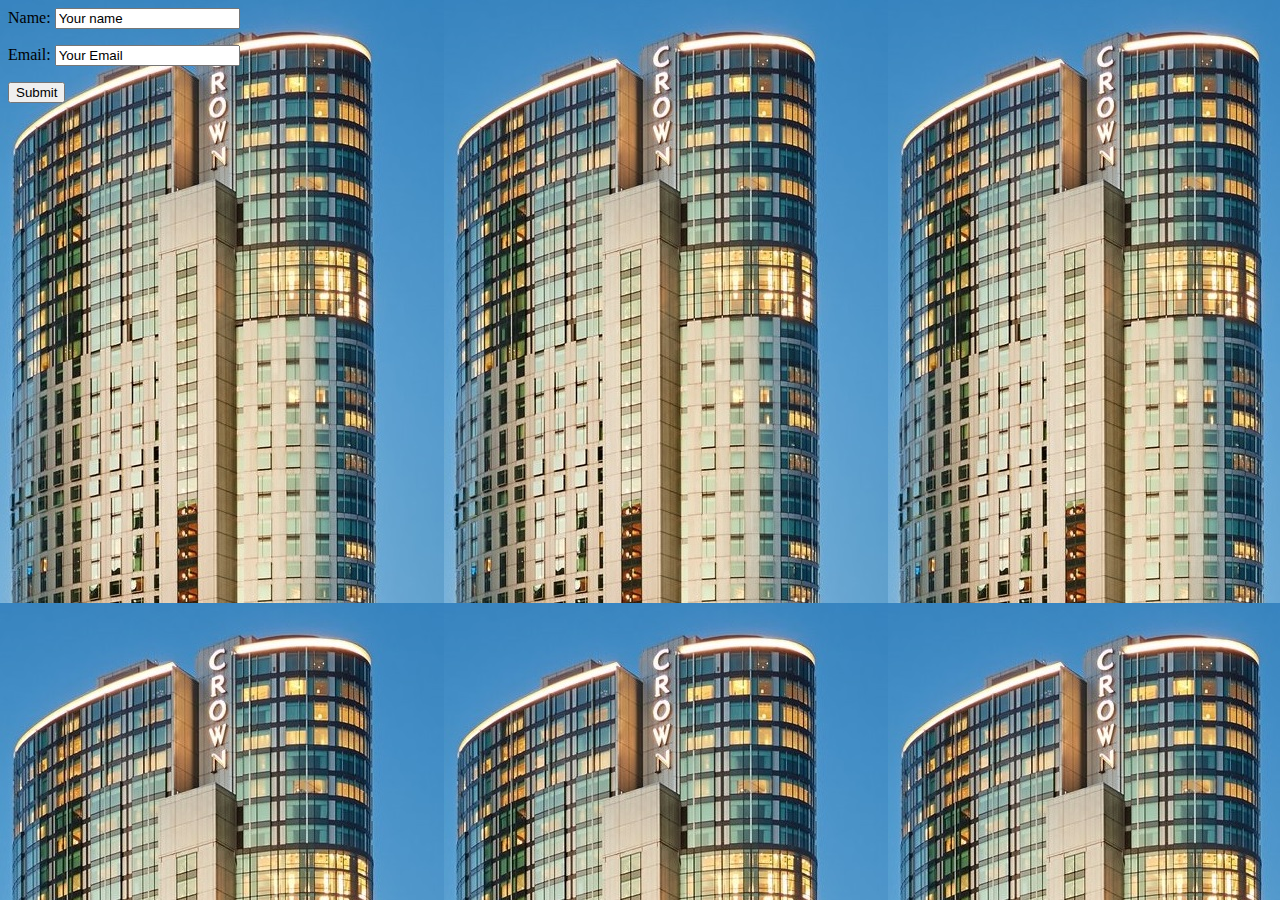
<file: index.html>
<!DOCTYPE html>
<html lang="en">
    <head>

    Name: 
    <input type="text" id="myName" value="Your name"> 
    <p>
    Email:
    <input type="text" id="myEmail" value="Your Email">  
    <p>
    <button type="button" onclick="myfunction()"> Submit </button> 
  
    <p id="demo"></p> 
  


        <script type="text/javascript">
            //var uName = "Alan";
	    //var uEmail = "alan@alantest.com";

            function myfunction() {
		//document.write(uName);
		//document.write(uEmail);

            	var uName =  document.getElementById("myName").value; 
       		var uEmail =  document.getElementById("myEmail").value; 
	        send_statement("checked in", "http://activitystrea.ms/schema/1.0/complete", "xAPI","http://intranet.crown.archived/Dec2019", uName, uEmail);
             
            }



        </script>

	<script type="text/javascript" src="xapiwrapper.min.js"> </script>
	<script type="text/javascript" src="xapi-statement.js"> </script>

    </head>
    <body background="crown.jpeg">
	<p><p><p><p>
        <script type="text/javascript">
           // myfunction();
        </script>
    </body>
</html>
</file>
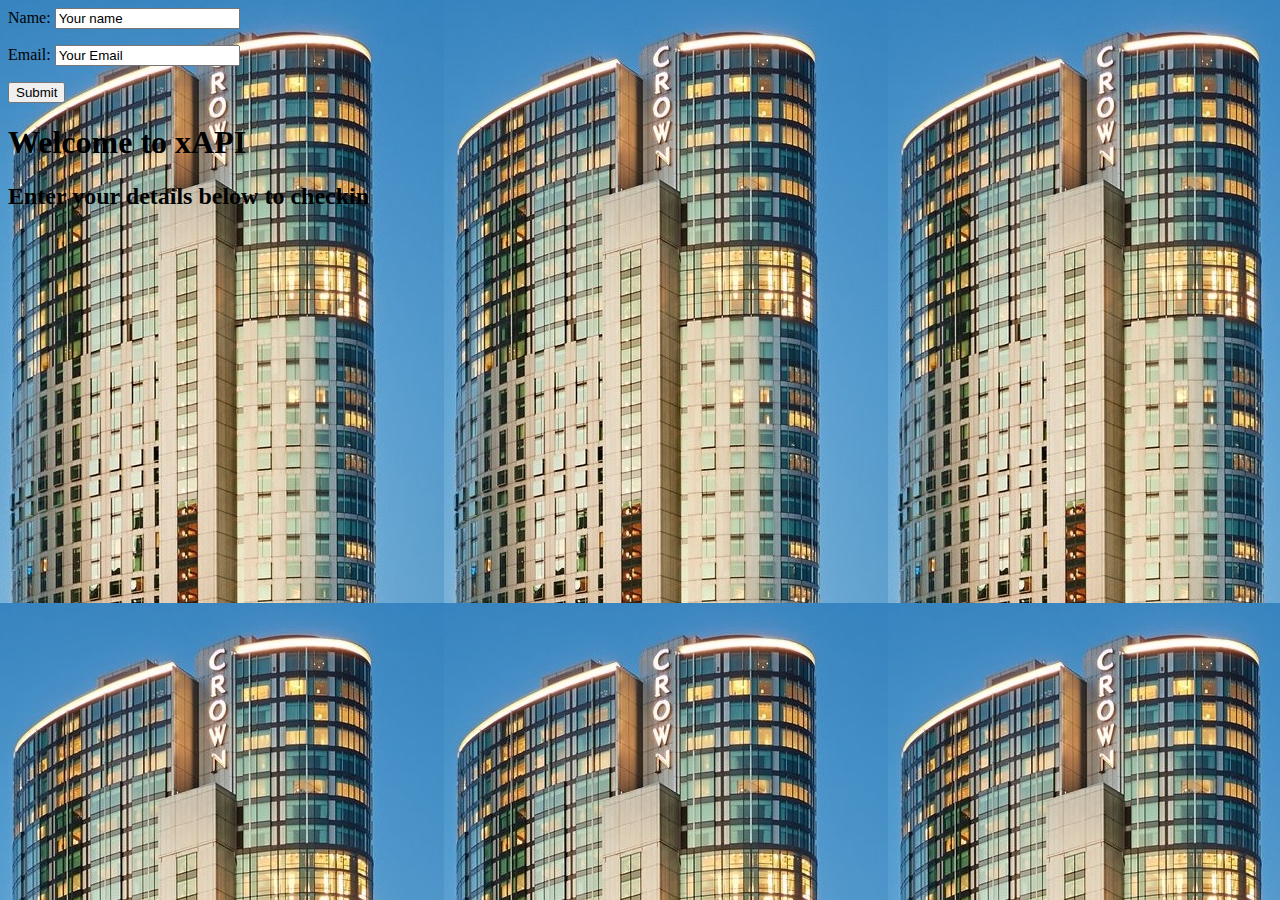
<file: checkin.html>
<!DOCTYPE html>
<html lang="en">
    <head>
	
    Name: 
    <input type="text" id="myName" value="Your name"> 
    <p>
    Email:
    <input type="text" id="myEmail" value="Your Email">  
    <p>
    <button type="button" onclick="myfunction()"> Submit </button> 
  
    <p id="demo"></p> 
  


        <script type="text/javascript">
            //var uName = "Alan";
	    //var uEmail = "alan@alantest.com";

            function myfunction() {
		//document.write(uName);
		//document.write(uEmail);

            	var uName =  document.getElementById("myName").value; 
       		var uEmail =  document.getElementById("myEmail").value; 
	        send_statement("checked in", "http://activitystrea.ms/schema/1.0/complete", "xAPI","http://intranet.crown.archived/Dec2019", uName, uEmail);
             
            }



        </script>

	<script type="text/javascript" src="xapiwrapper.min.js"> </script>
	<script type="text/javascript" src="xapi-statement.js"> </script>

    </head>
    <body background="crown.jpeg">
  	<h1>Welcome to xAPI</h1>
	<h2>Enter your details below to checkin</h2>  
        <script type="text/javascript">
           // myfunction();
        </script>
    </body>
</html>
</file>
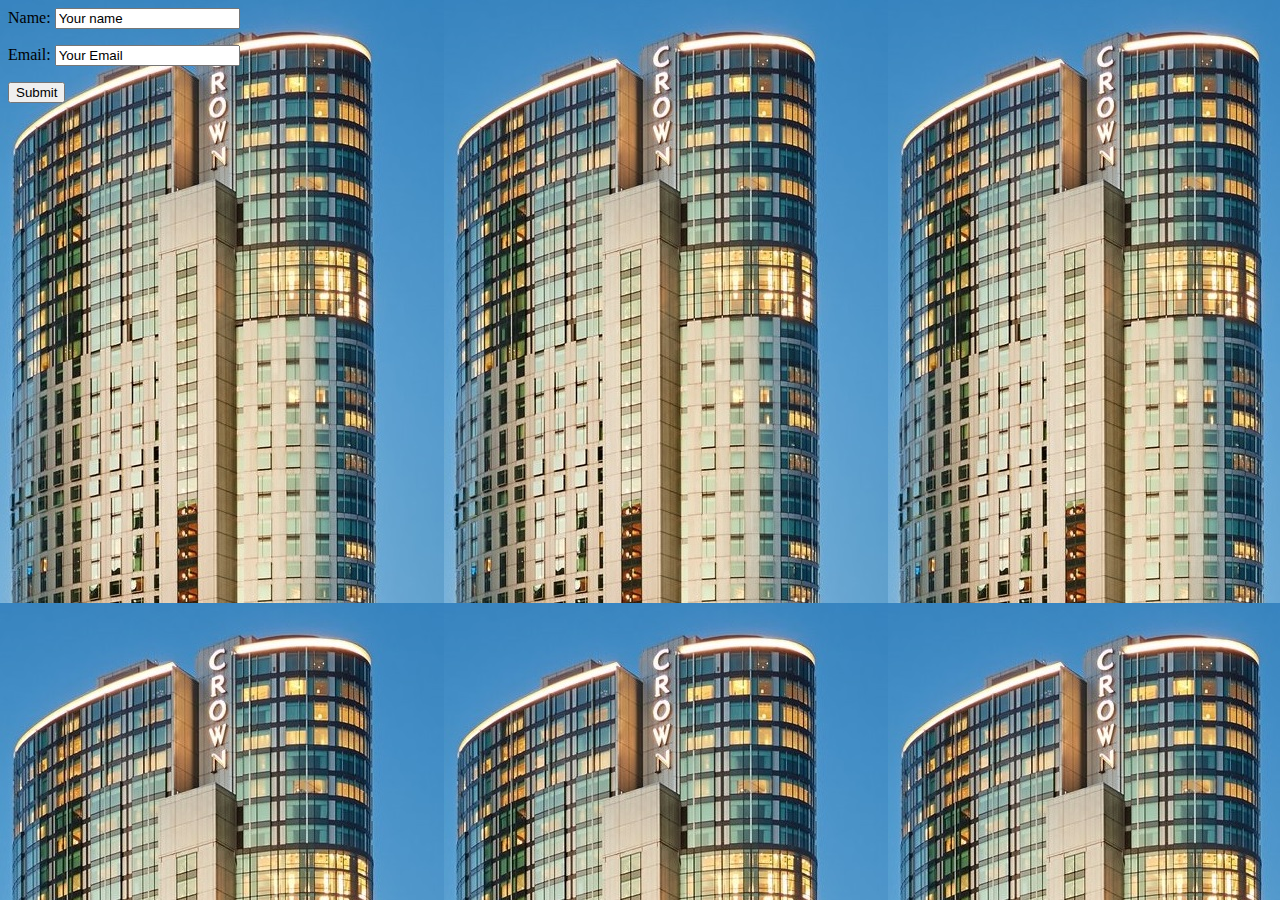
<file: POC_Crown_Works.html>
<!DOCTYPE html>
<html lang="en">
    <head>

    Name: 
    <input type="text" id="myName" value="Your name"> 
    <p>
    Email:
    <input type="text" id="myEmail" value="Your Email">  
    <p>
    <button type="button" onclick="myfunction()"> Submit </button> 
  
    <p id="demo"></p> 
  


        <script type="text/javascript">
            //var uName = "Alan";
	    //var uEmail = "alan@alantest.com";

            function myfunction() {
		//document.write(uName);
		//document.write(uEmail);

            	var uName =  document.getElementById("myName").value; 
       		var uEmail =  document.getElementById("myEmail").value; 
	        send_statement("completed", "http://activitystrea.ms/schema/1.0/complete", "Equip Conference","http://intranet.transport.archived/Dec2019", uName, uEmail);
             
            }



        </script>

	<script type="text/javascript" src="xapiwrapper.min.js"> </script>
	<script type="text/javascript" src="xapi-statement.js"> </script>

    </head>
    <body background="crown.jpeg">
	<p><p><p><p>
        <script type="text/javascript">
           // myfunction();
        </script>
    </body>
</html>
</file>
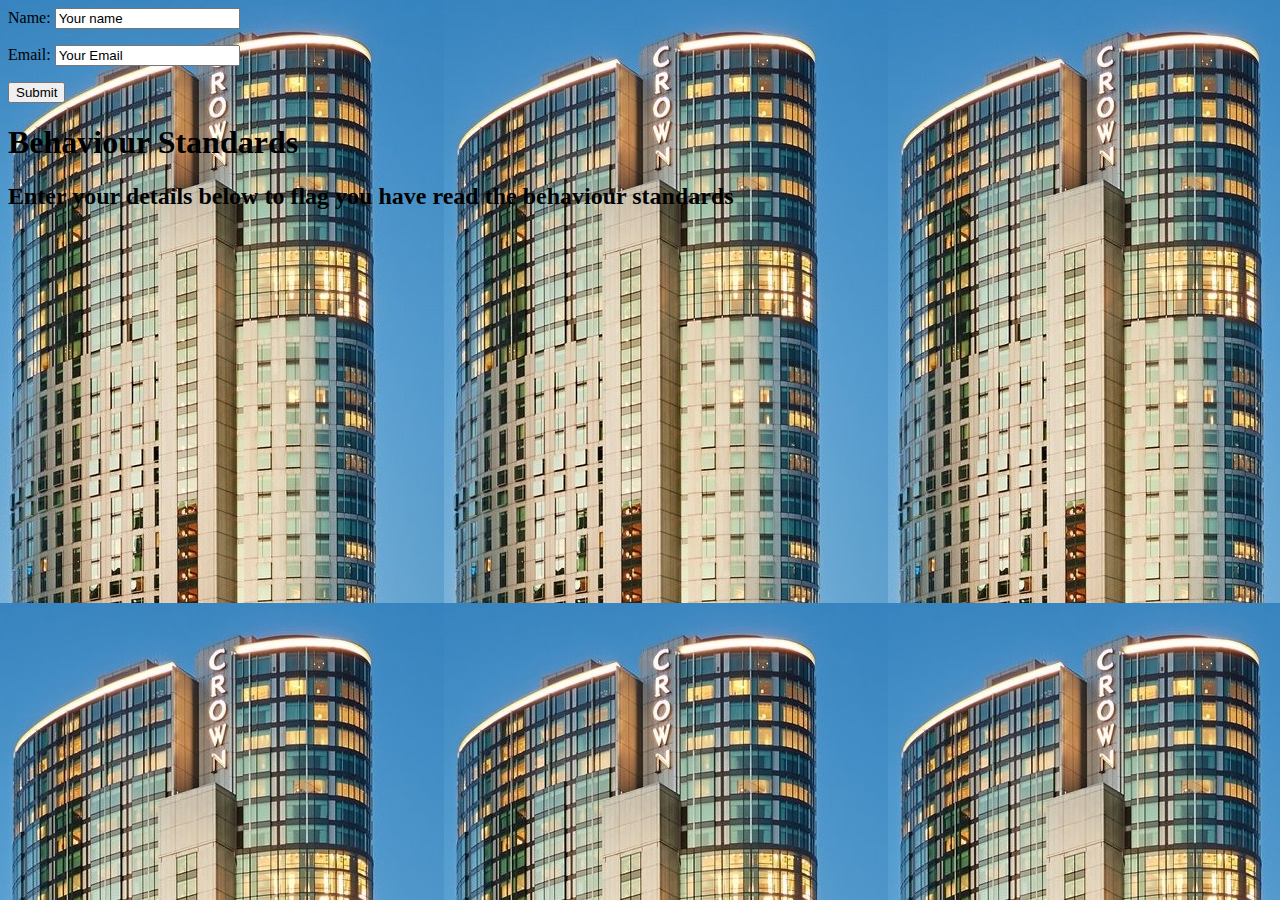
<file: Read.html>
<!DOCTYPE html>
<html lang="en">
    <head>

    Name: 
    <input type="text" id="myName" value="Your name"> 
    <p>
    Email:
    <input type="text" id="myEmail" value="Your Email">  
    <p>
    <button type="button" onclick="myfunction()"> Submit </button> 
  
    <p id="demo"></p> 
  


        <script type="text/javascript">
            //var uName = "Alan";
	    //var uEmail = "alan@alantest.com";

            function myfunction() {
		//document.write(uName);
		//document.write(uEmail);

            	var uName =  document.getElementById("myName").value; 
       		var uEmail =  document.getElementById("myEmail").value; 
	        send_statement("read", "http://activitystrea.ms/schema/1.0/complete", "Standards of behaviour","http://intranet.crown.archived/Dec2019", uName, uEmail);
             
            }



        </script>

	<script type="text/javascript" src="xapiwrapper.min.js"> </script>
	<script type="text/javascript" src="xapi-statement.js"> </script>

    </head>
    <body background="crown.jpeg">
	<h1>Behaviour Standards</h1>
	<h2>Enter your details below to flag you have read the behaviour standards</h2>  
        <script type="text/javascript">
           // myfunction();
        </script>
    </body>
</html>
</file>
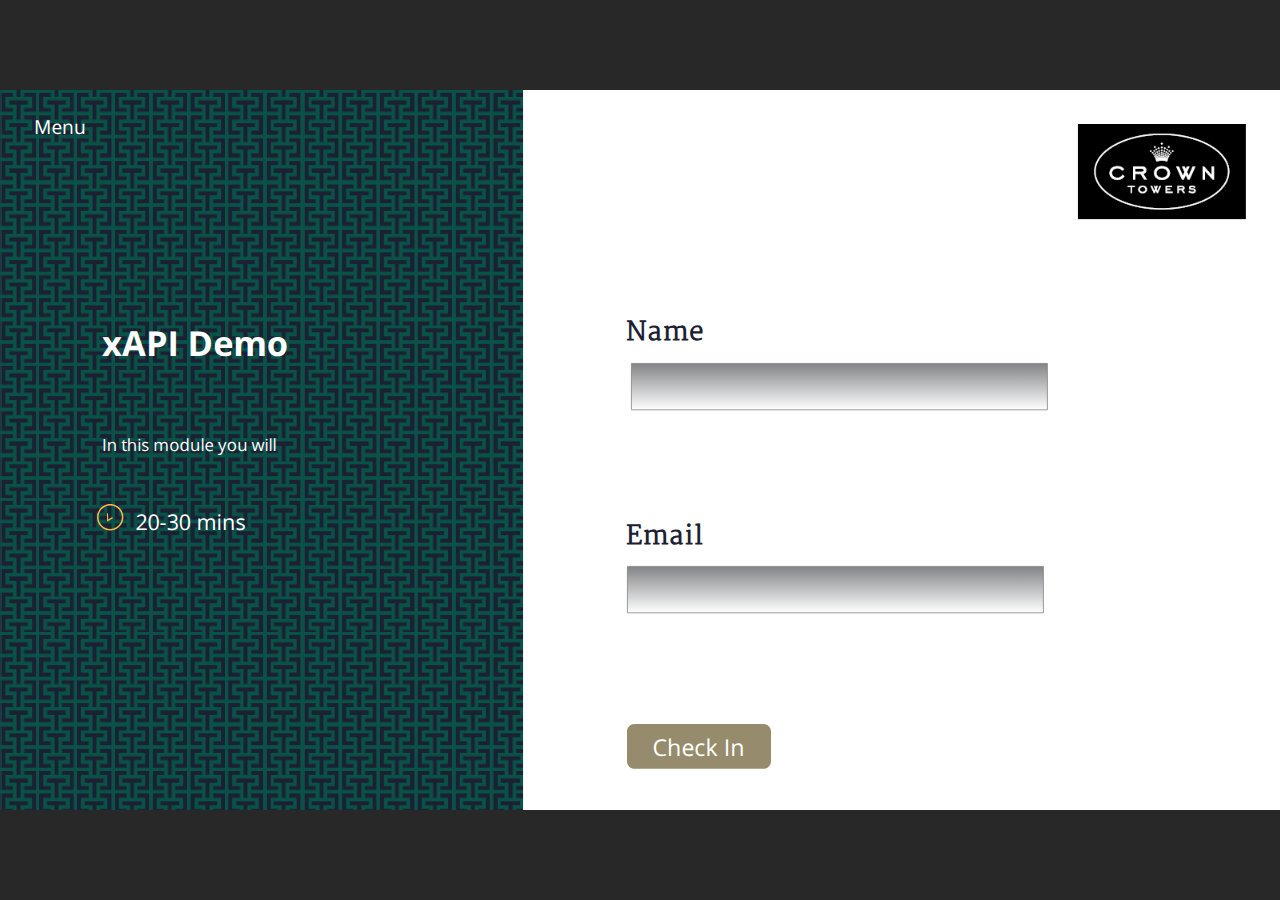
<file: story.html>
﻿<!doctype html>
<html lang="en-US">
<head>
  <meta charset="utf-8">
  <!-- Created using Storyline 360 - http://www.articulate.com  -->
  <!-- version: 3.70.29211.0 -->
  <title>xAPI demo</title>
  <meta http-equiv="x-ua-compatible" content="IE=edge"/>
  <meta name="viewport" content="width=device-width,initial-scale=1,user-scalable=no,shrink-to-fit=no,minimal-ui"/>
  <meta name="apple-mobile-web-app-capable" content="yes"/>
  <style>
    html, body { height: 100%; padding: 0; margin: 0 }
    #app { height: 100%; width: 100%; }
  </style>

  <script>
    window.DS = {};
    window.globals = {
      DATA_PATH_BASE: '',
      HAS_FRAME: true,
      HAS_SLIDE: true,

      lmsPresent: false,
      tinCanPresent: false,
      cmi5Present: false,
      aoSupport: false,
      scale: 'noscale',
      captureRc: false,
      browserSize: 'optimal',
      bgColor: '#282828',
      features: 'AccessibleVideo,ConnectionMessages,FullScreenToggle,InsertSvgPicture,LayerPresentAsDialog,MultipleQuizTracking,UpdatedScrollingPanels,UpdatedThemeEditor',
      themeName: 'unified',
      preloaderColor: '#FFFFFF',
      suppressAnalytics: false,
      productChannel: 'stable',
      publishSource: 'storyline',
      aid: 'aid|35a1cbec-bfe4-4f12-825f-300e777184ec',
      cid: 'e329adf7-fe6c-42df-83f5-8dcabca1506f',
      playerVersion: '3.70.29211.0',
      publishTimestamp: '2023-07-20T23:43:14.6075168Z',
      maxIosVideoElements: 10,
      connectionSettings: { message: 'You%20are%20offline.%20Trying%20to%20reconnect...', useDarkTheme: false },

      
      parseParams: function(qs) {
        if (window.globals.parsedParams != null) {
          return window.globals.parsedParams;
        }
        qs = (qs || window.location.search.substr(1)).split('+').join(' ');
        var params = {},
            tokens,
            re = /[?&]?([^=]+)=([^&]*)/g;

        while (tokens = re.exec(qs)) {
          params[decodeURIComponent(tokens[1]).trim()] =
            decodeURIComponent(tokens[2]).trim();
        }
        window.globals.parsedParams = params;
        return params;
      }

    };
  </script>
  <script>
    var isIe11 = ('ActiveXObject' in window || window.MSBlobBuilder != null)
      && window.msCrypto != null && !window.ActiveXObject;
    if (isIe11) {
      window.globals.unsupportedBrowser = true;
      document.write(atob('[base64]'));
    }
  </script>
  
  <script>window.THREE = { };</script>
  
</head>
<body style="background: #282828" class="cs-HTML theme-unified">
  <!-- 360 -->
  <script>!function(e){var i=/iPhone/i,o=/iPod/i,n=/iPad/i,t=/(?=.*\bAndroid\b)(?=.*\bMobile\b)/i,d=/Android/i,s=/(?=.*\bAndroid\b)(?=.*\bSD4930UR\b)/i,b=/(?=.*\bAndroid\b)(?=.*\b(?:KFOT|KFTT|KFJWI|KFJWA|KFSOWI|KFTHWI|KFTHWA|KFAPWI|KFAPWA|KFARWI|KFASWI|KFSAWI|KFSAWA)\b)/i,r=/IEMobile/i,h=/(?=.*\bWindows\b)(?=.*\bARM\b)/i,a=/BlackBerry/i,l=/BB10/i,p=/Opera Mini/i,f=/(CriOS|Chrome)(?=.*\bMobile\b)/i,u=/(?=.*\bFirefox\b)(?=.*\bMobile\b)/i,c=new RegExp("(?:Nexus 7|BNTV250|Kindle Fire|Silk|GT-P1000)","i"),w=function(e,i){return e.test(i)},A=function(e){var A=e||navigator.userAgent,v=A.split("[FBAN");if(void 0!==v[1]&&(A=v[0]),this.apple={phone:w(i,A),ipod:w(o,A),tablet:!w(i,A)&&w(n,A),device:w(i,A)||w(o,A)||w(n,A)},this.amazon={phone:w(s,A),tablet:!w(s,A)&&w(b,A),device:w(s,A)||w(b,A)},this.android={phone:w(s,A)||w(t,A),tablet:!w(s,A)&&!w(t,A)&&(w(b,A)||w(d,A)),device:w(s,A)||w(b,A)||w(t,A)||w(d,A)},this.windows={phone:w(r,A),tablet:w(h,A),device:w(r,A)||w(h,A)},this.other={blackberry:w(a,A),blackberry10:w(l,A),opera:w(p,A),firefox:w(u,A),chrome:w(f,A),device:w(a,A)||w(l,A)||w(p,A)||w(u,A)||w(f,A)},this.seven_inch=w(c,A),this.any=this.apple.device||this.android.device||this.windows.device||this.other.device||this.seven_inch,this.phone=this.apple.phone||this.android.phone||this.windows.phone,this.tablet=this.apple.tablet||this.android.tablet||this.windows.tablet,"undefined"==typeof window)return this},v=function(){var e=new A;return e.Class=A,e};"undefined"!=typeof module&&module.exports&&"undefined"==typeof window?module.exports=A:"undefined"!=typeof module&&module.exports&&"undefined"!=typeof window?module.exports=v():"function"==typeof define&&define.amd?define("isMobile",[],e.isMobile=v()):e.isMobile=v()}(this);
    window.isMobile.apple.tablet = window.isMobile.apple.tablet ||
      (navigator.platform === 'MacIntel' && navigator.maxTouchPoints > 1);
    window.isMobile.apple.device = window.isMobile.apple.device || window.isMobile.apple.tablet;
    window.isMobile.tablet = window.isMobile.tablet || window.isMobile.apple.tablet;
    window.isMobile.any = window.isMobile.any || window.isMobile.apple.tablet;
  </script>

  <div id="focus-sink" tabindex="-1"></div>

  <div id="preso"></div>
  <script>
    (function() {

      var classTypes = [ 'desktop', 'mobile', 'phone', 'tablet' ];

      var addDeviceClasses = function(prefix, testObj) {
        var curr, i;
        for (i = 0; i < classTypes.length; i++) {
          curr = classTypes[i];
          if (testObj[curr]) {
            document.body.classList.add(prefix + curr);
          }
        }
      };

      var params = window.globals.parseParams(),
          isDevicePreview = params.devicepreview === '1',
          isPhoneOverride = params.deviceType === 'phone' || (isDevicePreview && params.phone == '1'),
          isTabletOverride = (params.deviceType === 'tablet' || isDevicePreview) && !isPhoneOverride,
          isMobileOverride = isPhoneOverride || isTabletOverride;

      var deviceView = {
        desktop: !window.isMobile.any && !isMobileOverride,
        mobile: window.isMobile.any || isMobileOverride,
        phone: isPhoneOverride || (window.isMobile.phone && !isTabletOverride),
        tablet: isTabletOverride || window.isMobile.tablet
      };

      window.globals.deviceView = deviceView;
      window.isMobile.desktop = !window.isMobile.any;
      window.isMobile.mobile = window.isMobile.any;

      addDeviceClasses('view-', deviceView);

    })();
  </script>
  
  <script src='story_content/user.js' type=text/javascript></script>
  <div class="slide-loader"></div>

  <script>
    var doc = document, loader = doc.body.querySelector('.slide-loader'); [ 1, 2, 3 ].forEach(function(n) { var d = doc.createElement('div'); d.style.backgroundColor = window.globals.preloaderColor; d.classList.add('mobile-loader-dot'); d.classList.add('dot' + n); loader.appendChild(d); });
  </script>

  <div class="mobile-load-title-overlay" style="display: none">
    <div class="mobile-load-title">xAPI demo</div>
  </div>

  <div class="mobile-chrome-warning"></div>

  
<style>
  .warn-connection-dialog {
    display: none;
    background: transparent;
    pointer-events: none;
    position: fixed;
    left: 0;
    top: 0;
    width: 100%;
    height: 100%;
    z-index: 999;
  }

  .warn-connection-content {
    border-radius: 4px;
    background: white;
    border: 1px solid #E7E7E7;
    color: #333333;
    box-shadow: 0 2px 4px rgba(0, 0, 0, 0.25);
    transition: all 150ms ease-out;
    position: absolute;
    white-space: nowrap;
  }

  .view-phone.is-landscape .warn-connection-content {
    left: 23px;
    bottom: 23px;
  }

  .view-tablet.is-landscape .warn-connection-content {
    left: 50%;
    top: 20px;
    transform: translateX(-50%);
  }

  .is-portrait .warn-connection-content {
    transform: translate(-50%, calc(-100% - 15px));
  }

  .warn-connection-content p {
    display: inline-block;
    margin: 0 8px 0 0;
    line-height: 33px;
    font-size: 11px;
  }

  .warn-connection-content svg {
    position: relative;
    vertical-align: middle;
    margin: 0 2px 2px 8px;
  }

  .view-desktop .warn-connection-content {
    left: 1.5em;
    bottom: 1.5em;
  }

  .view-desktop .warn-connection-content p {
    font-size: 1.1em;
  }

  .is-offline .warn-connection-dialog {
    display: block;
  }

  .is-offline .cs-panel * {
    pointer-events: none !important;
  }

  .is-offline .cs-panel {
    pointer-events: all !important;
  }

  .is-offline #nav-controls * {
    pointer-events: none !important;
  }

  .is-offline #nav-controls {
    pointer-events: all !important;
  }
</style>

<div class="warn-connection-dialog">
  <div class="warn-connection-content">
    <svg width="17" height="15" viewBox="0 0 17 15" xmlns="http://www.w3.org/2000/svg">
      <path fill="#8F0000" stroke="white" d="M16.07,12.98 L15.88,12.23 L9.51,1.21 C8.97,0.26,7.6,0.26,7.06,1.21 L0.69,12.23 C0.15,13.16,0.81,14.36,1.91,14.36 H14.65 C15.47,14.36,16.05,13.7,16.07,12.98 Z"/>
      <path fill="white" stroke="white" d="M8.58,5.5 C8.35,5.28,8.5,5.35,8.21,5.32 C8.09,5.35,7.97,5.49,7.96,5.67 C7.97,5.79,7.98,5.92,7.98,6.04 L7.98,6.04 C7.99,6.17,8,6.31,8.01,6.43 L8.01,6.44 C8.03,6.92,8.06,7.41,8.09,7.9 L8.09,7.9 C8.12,8.39,8.14,8.88,8.17,9.37 C8.17,9.39,8.18,9.42,8.2,9.44 C8.23,9.46,8.25,9.47,8.28,9.47 C8.31,9.47,8.34,9.46,8.35,9.44 C8.37,9.43,8.38,9.4,8.39,9.35 L8.39,9.34 C8.39,9.24,8.4,9.15,8.4,9.05 L8.4,9.05 C8.41,8.96,8.41,8.86,8.42,8.75 C8.43,8.44,8.45,8.12,8.47,7.81 L8.47,7.81 C8.49,7.49,8.51,7.18,8.53,6.87 C8.55,6.46,8.56,6.05,8.59,5.64 L8.6,5.62 C8.6,5.57,8.59,5.53,8.58,5.5 L8.21,5.32 Z"/>
      <circle fill="white" stroke="white" cx="8.3" cy="11.35" r="0.3"/>
    </svg>
    <p>You are offline. Trying to reconnect...</p>
  </div>
</div>

<script>
  (function() {
    window.DS.connection = {
      warningShown: false,
      assets: {},
      loadingAssetGroup: false,
      retryDelay: 500
    };

    // @TODO this is POC code and can be cleaned up a bit more if we move forward
    // with the feature



    // The `window.globals.features` variable must be set in `webpack.dev.config` when testing locally - it is not enough
    // to have it in the data - but it must be set there as well.
    var useConnectionMessages = window.AbortController != null &&
      window.location.protocol != 'file:' &&
      window.globals.features.indexOf('ConnectionMessages') != -1;

    window.DS.connection.useConnectionMessages = useConnectionMessages

    var assetCount = 0;
    var checkLoadedId;
    var connectionSettings = window.globals.connectionSettings;

    if (useConnectionMessages && connectionSettings != null) {
      var contentEl = document.querySelector('.warn-connection-content');
      var messageEl = contentEl.querySelector('p')

      if (connectionSettings.useDarkTheme) {
        contentEl.style.borderColor = '#BABBBA';
        contentEl.style.backgroundColor = '#282828';
        contentEl.style.color = '#FFFFFF';
      }

      if (connectionSettings.message != null) {
        messageEl.textContent = window.decodeURIComponent(connectionSettings.message);
      }
    }

    function checkAssetsReady() {
      for (var i in DS.connection.assets) {
        if (!DS.connection.assets[i].success) {
          return false;
        }
      }
      return true;
    }

    function stopAssetGroup() {
      if (!useConnectionMessages) { return; }

      assetCount = 0;

      DS.connection.oldAssetGroup = DS.connection.assets;
      DS.connection.assets = {};
      DS.connection.loadingAssetGroup = false;
      clearInterval(checkLoadedId);
    }

    function startAssetGroup() {
      if (!useConnectionMessages) { return; }
      var ticks = 0;
      clearInterval(checkLoadedId);
      checkLoadedId = setInterval(function() {
        var loaded = 0;
        if (assetCount === 0 && loaded === 0) {
          clearInterval(checkLoadedId);
          return;
        }

        for (var i in DS.connection.assets) {
          if (DS.connection.assets[i].success) {
            loaded++;
          }
        }

        if (assetCount === loaded && checkAssetsReady()) {
          for (var i in DS.connection.assets) {
            if (DS.connection.assets[i].action) {
              DS.connection.assets[i].action();
            }
          }
          hideWarning();
          stopAssetGroup();
        }
      }, 100)
    }

    function requiredAsset(url, action, retry, type) {
      if (!useConnectionMessages) { return; }
      if (DS.connection.assets[url]) { return; }

      DS.connection.assets[url] = {
        success: false, action: action, retry: retry, type: type
      };
      assetCount = Object.keys(DS.connection.assets).length;
      if (!DS.connection.loadingAssetGroup) {
        startAssetGroup();
      }
      DS.connection.loadingAssetGroup = true;
    }

    function assetLoaded(url) {
      if (!useConnectionMessages) { return; }
      if (DS.connection.assets[url]) {
        DS.connection.assets[url].success = true;
      }
    }

    function assetFailed(url) {
      if (!useConnectionMessages) { return; }
      if (!DS.connection.assets[url]) {
        if (/\.js$/.test(url)) {
          setTimeout(function() {
            if (DS.connection.lastSlideLoaded != null) {
              DS.connection.lastSlideLoaded();
            }
          }, DS.connection.retryDelay);
        }
        return;
      }
      if (!DS.connection.warningShown) { showWarning(); }
      if (DS.connection.assets[url].retry) {
        setTimeout(function() {
          if (!DS.connection.assets[url].success) {
            DS.connection.assets[url].retry()
          }
        }, DS.connection.retryDelay);
      }
    }

    function hideWarning() {
      document.body.classList.remove('is-offline');
      DS.connection.warningShown = false;
    }
    DS.connection.hideWarning = hideWarning

    function showWarning(btn) {
      document.body.classList.add('is-offline')
      DS.connection.warningShown = true;
      updateWarningPosition();
    }

    function updateWarningPosition() {
      if (!DS.connection.warningShown) {
        return;
      }

      var isPortrait = document.body.classList.contains('is-portrait');
      var warningEl = document.querySelector('.warn-connection-content');

      if (isPortrait) {
        var slide = document.querySelector('.primary-slide');
        var slideRect = slide.getBoundingClientRect();

        warningEl.style.top = `${slideRect.top}px`
        warningEl.style.left = `${slideRect.left + slideRect.width / 2}px`
      } else {
        warningEl.style.top = null;
        warningEl.style.left = null;
      }

      window.requestAnimationFrame(updateWarningPosition);
    }

    // these will all be noops if the feature flag isn't set in
    // the data and `window.globals.features`
    DS.connection.requiredAsset = requiredAsset;
    DS.connection.assetLoaded = assetLoaded;
    DS.connection.assetFailed = assetFailed;
    DS.connection.stopAssetGroup = stopAssetGroup;
    DS.connection.startAssetGroup = startAssetGroup;
  })();
</script>


  <script>
    
    if (window.autoSpider && window.vInterfaceObject) {
      document.querySelector('.mobile-load-title-overlay').style.display = 'none';
    }
  </script>

  

  <link rel="stylesheet" href="html5/data/css/output.min.css" data-noprefix/>
</body>
<script src="html5/lib/scripts/bootstrapper.min.js"></script>
<script type="text/javascript" src="xapiwrapper.min.js"></script>
<script type="text/javascript" src="xapi-statement.js"></script>
</html>
</file>
<file: html5/data/css/output.min.css>
@font-face {
  font-family: 'LatoBold Charset1_ Bold40A44F74';
  src: url('[data-uri]');
  font-style: normal;
  font-weight: normal;
}
@font-face {
  font-family: 'Lato Charset1_ 64l9TvrN33A18D36';
  src: url('[data-uri]');
  font-style: normal;
  font-weight: normal;
}
@font-face {
  font-family: 'Martel LightBold ChBold3A46868C';
  src: url('[data-uri]');
  font-style: normal;
  font-weight: normal;
}
@font-face {
  font-family: 'Open Sans Charset1_ 6644783E2AD';
  src: url('[data-uri]');
  font-style: normal;
  font-weight: normal;
}
@font-face {
  font-family: 'Open SansBold CharsBold1668D36A';
  src: url('[data-uri]');
  font-style: normal;
  font-weight: normal;
}
@font-face {
  font-family: 'Martel LightBold ChBoldF0E7DF9F';
  src: url('[data-uri]');
  font-style: normal;
  font-weight: normal;
}
@font-face {
  font-family: 'Open Sans Charset0_v9TY33EDE6F2';
  src: url('[data-uri]');
  font-style: normal;
  font-weight: normal;
}
@font-face {
  font-family: 'Open SansBold CharsBoldE47A47C6';
  src: url('[data-uri]');
  font-style: normal;
  font-weight: normal;
}
.cs-HTML {
  background: rgba(40, 40, 40, 1);
}
.cs-pxabnsnfns00000000001 .cs-infopanel  {
  box-shadow: 0 1px 0 rgba(0, 0, 0, 0);
  background: rgba(255, 255, 255, 1);
}
.cs-pxabnsnfns00000000001 .cs-infopanel .cs-link {
  color: rgba(186, 187, 186, 1);
}
.cs-pxabnsnfns00000000001 .cs-infopanel .cs-link:hover {
  color: rgba(255, 255, 255, 1);
}
.cs-pxabnsnfns00000000001 .cs-infopanel .cs-name {
  color: rgba(68, 68, 68, 1);
}
.cs-pxabnsnfns00000000001 .cs-infopanel .cs-title {
  color: rgba(153, 153, 153, 1);
}
.cs-pxabnsnfns00000000001 .cs-infopanelpopup  {
  box-shadow: 0 1px 0 rgba(0, 0, 0, 0);
  background: rgba(0, 0, 0, 0);
}
.cs-pxabnsnfns00000000001 .cs-infopanelpopup .cs-link {
  color: rgba(255, 0, 0, 1);
}
.cs-pxabnsnfns00000000001 .cs-infopanelpopup .cs-link:hover {
  color: rgba(255, 255, 255, 1);
}
.cs-pxabnsnfns00000000001 .cs-infopanelpopup .cs-name {
  color: rgba(255, 255, 255, 1);
}
.cs-pxabnsnfns00000000001 .cs-infopanelpopup .cs-bio {
  color: rgba(186, 187, 186, 1);
}
.cs-pxabnsnfns00000000001 .cs-timer  {
  color: rgba(186, 187, 186, 1);
}
.cs-pxabnsnfns00000000001 .cs-duration stop:first-child {
  stop-color: rgba(60, 60, 60, 1);
}
.cs-pxabnsnfns00000000001 .cs-duration stop:last-child {
  stop-color: rgba(60, 60, 60, 1);
}
.cs-pxabnsnfns00000000001 .cs-elapsed stop:first-child {
  stop-color: rgba(254, 227, 71, 1);
}
.cs-pxabnsnfns00000000001 .cs-elapsed stop:last-child {
  stop-color: rgba(254, 227, 71, 1);
}
.cs-pxabnsnfns00000000001 .cs-timer .cs-pie .cs-innerstroke {
  stroke: rgba(199, 199, 199, 1);
}
.cs-pxabnsnfns00000000001 .cs-timer .cs-pie .cs-innerborder {
  stroke: rgba(255, 255, 255, 1);
}
.cs-pxabnsnfns00000000001 .cs-window  {
  box-shadow: 0 8px 5px rgba(0, 0, 0, 0.2);
  border-color: rgba(49, 99, 0, 0);
  background: rgba(33, 33, 33, 1);
  color: rgba(248, 248, 248, 1);
}
.cs-pxabnsnfns00000000001 .cs-window .cs-diva {
  border-color: rgba(78, 78, 78, 1);
}
.cs-pxabnsnfns00000000001 .cs-window .cs-divb {
  border-color: rgba(78, 78, 78, 0);
}
.cs-pxabnsnfns00000000001 .cs-editor .cs-editor-slide {
  color: rgba(226, 226, 226, 1);
}
.cs-pxabnsnfns00000000001 .cs-editor .cs-editor-html {
  color: rgba(186, 187, 186, 1);
}
.cs-pxabnsnfns00000000001 .cs-editor .cs-editor-button {
  text-shadow: 0 1px 0 rgba(0, 0, 0, 0);
  color: rgba(255, 255, 255, 1);
  border-color: rgba(211, 211, 211, 1);
  background: rgba(34, 34, 34, 1);
}
.cs-pxabnsnfns00000000001 .cs-editor .cs-editor-button:hover {
  background: rgba(68, 68, 68, 1);
}
.cs-pxabnsnfns00000000001 .cs-editor .cs-editor-button:active {
  background: rgba(68, 68, 68, 1);
}
.cs-pxabnsnfns00000000001 .cs-listitem  {
  color: rgba(186, 187, 186, 1);
  border-color: none;
  border: 1px solid transparent;
}
.cs-pxabnsnfns00000000001 .cs-listitem:hover {
  background: rgba(255, 255, 255, 0.06);
  border-color: rgba(108, 108, 108, 1) !important;
  border-width: 1px;
  border-radius: 2px;
  border-style: solid;
  box-sizing: border-box;
}
.cs-pxabnsnfns00000000001 .cs-listitem.hover {
  background: rgba(255, 255, 255, 0.06);
  border-color: rgba(108, 108, 108, 1) !important;
  border-width: 1px;
  border-radius: 2px;
  border-style: solid;
  box-sizing: border-box;
}
.cs-pxabnsnfns00000000001 .cs-glossary  {
  color: rgba(186, 187, 186, 1);
}
.cs-pxabnsnfns00000000001 .cs-glossary .cs-scrolling-panel {
  background: rgba(0, 0, 0, 0);
}
.cs-pxabnsnfns00000000001 .cs-glossary .cs-term.cs-selected .cs-choice-list-trigger {
  color: rgba(255, 255, 255, 1);
  background: rgba(255, 255, 255, 1);
}
.cs-pxabnsnfns00000000001 .cs-glossary .cs-term.cs-selected .cs-choice-list-trigger:focus {
  color: rgba(255, 255, 255, 1);
  background: rgba(255, 255, 255, 1);
}
.cs-pxabnsnfns00000000001 .cs-glossary .cs-term:hover .cs-choice-list-trigger {
  background: rgba(186, 187, 186, 1);
}
.cs-pxabnsnfns00000000001 .cs-glossary .cs-term.hover .cs-choice-list-trigger {
  background: rgba(186, 187, 186, 1);
}
.cs-pxabnsnfns00000000001 .cs-glossary .cs-term .cs-choice-list-trigger:focus {
  background: rgba(186, 187, 186, 1);
}
.cs-pxabnsnfns00000000001 .cs-glossary .cs-diva {
  border-color: rgba(0, 0, 0, 0);
}
.cs-pxabnsnfns00000000001 .cs-glossary .cs-divb {
  border-color: rgba(0, 0, 0, 0);
}
.cs-pxabnsnfns00000000001 .cs-glossary .cs-divc {
  border-color: rgba(0, 0, 0, 0);
}
.cs-pxabnsnfns00000000001 .cs-glossary .cs-heading {
  color: rgba(248, 248, 248, 1);
  font-weight: 700;
}
.note-content p span {
  color: rgba(186, 187, 186, 1);
  line-height: 1.4em;
  font-size: 103.769%;
}
.cs-pxabnsnfns00000000001 .cs-resource .cs-separator {
  border-color: rgba(0, 0, 0, 0);
}
.cs-pxabnsnfns00000000001 .cs-outline  {
  color: rgba(45, 45, 45, 1);
}
.cs-pxabnsnfns00000000001 .cs-outline .cs-diva {
  border-color: rgba(0, 0, 0, 0);
}
.cs-pxabnsnfns00000000001 .cs-outline .cs-divb {
  border-color: rgba(0, 0, 0, 0);
}
.cs-pxabnsnfns00000000001 .cs-outline .cs-divc {
  border-color: rgba(0, 0, 0, 0);
}
.cs-pxabnsnfns00000000001 .cs-outline .cs-search-filter:hover {
  color: rgba(0, 0, 0, 0);
}
.cs-pxabnsnfns00000000001 .cs-outline .cs-search-filter.hover {
  color: rgba(0, 0, 0, 0);
}
.cs-pxabnsnfns00000000001 .cs-transcript  {
  color: rgba(255, 255, 255, 1);
}
.cs-pxabnsnfns00000000001 .cs-transcript .cs-div {
  border-color: rgba(0, 0, 0, 0);
}
.cs-pxabnsnfns00000000001 .cs-tabs:not(.topmenu-item) {
  color: rgba(248, 248, 248, 1);
}
.cs-pxabnsnfns00000000001 .cs-tabs .cs-inner-button:not(.topmenu-item) {
  text-shadow: 0 1px 0 rgba(0, 0, 0, 0);
}
.cs-pxabnsnfns00000000001 .cs-tabs:hover:not(.topmenu-item) {
  color: rgba(248, 248, 248, 1);
}
.cs-pxabnsnfns00000000001 .cs-tabs.cs-selected {
  background: rgba(0, 0, 0, 0);
  color: rgba(248, 248, 248, 1);
}
.cs-pxabnsnfns00000000001 .cs-seekcontrol  {
  background: rgba(0, 0, 0, 0);
  border-color: rgba(0, 0, 0, 0);
}
.cs-pxabnsnfns00000000001 .cs-seekcontrol .cs-button:hover .cs-icon {
  fill: rgba(255, 255, 255, 1);
}
.cs-pxabnsnfns00000000001 .cs-seekcontrol .cs-button.hover .cs-icon {
  fill: rgba(255, 255, 255, 1);
}
.cs-pxabnsnfns00000000001 .cs-seekcontrol .cs-button .cs-icon-shadow {
  fill: rgba(0, 0, 0, 0);
}
.cs-pxabnsnfns00000000001 .cs-seekcontrol .cs-button .cs-icon {
  fill: rgba(180, 180, 180, 1);
}
.cs-pxabnsnfns00000000001 .cs-seekcontrol .cs-seek .cs-fill {
  background: rgba(255, 255, 255, 0.6);
}
.cs-pxabnsnfns00000000001 .cs-seekcontrol .cs-seek {
  background: rgba(108, 108, 108, 1);
  border-color: rgba(0, 0, 0, 0);
}
.cs-pxabnsnfns00000000001 .cs-searchinput .cs-input {
  color: rgba(186, 187, 186, 1);
  border-color: rgba(0, 0, 0, 0);
  background: rgba(255, 255, 255, 0.06);
}
.cs-pxabnsnfns00000000001 .cs-searchinput .cs-input:focus {
  color: rgba(248, 248, 248, 1);
  background: rgba(41, 41, 41, 1);
}
.cs-pxabnsnfns00000000001 .cs-searchinput .cs-input:hover {
  box-shadow: inset 0 0 1px 0 rgba(69, 126, 19, 0);
}
.cs-pxabnsnfns00000000001 .cs-searchinput .cs-input.hover {
  box-shadow: inset 0 0 1px 0 rgba(69, 126, 19, 0);
}
.cs-pxabnsnfns00000000001 .cs-searchinput .cs-button .cs-icon {
  fill: rgba(186, 187, 186, 1);
}
.cs-pxabnsnfns00000000001 .cs-searchinput .cs-button:hover {
  fill: rgba(63, 133, 0, 1);
}
.cs-pxabnsnfns00000000001 .cs-searchinput .cs-button.hover {
  fill: rgba(63, 133, 0, 1);
}
.cs-pxabnsnfns00000000001 .cs-menu  {
  box-shadow: 0 1px 0 rgba(0, 0, 0, 0);
  background: rgba(33, 33, 33, 1);
}
.cs-pxabnsnfns00000000001 .cs-topmenu-item.active .cs-tab {
  background: rgba(33, 33, 33, 1);
}
.cs-pxabnsnfns00000000001 .cs-logo  {
  box-shadow: 0 1px 0 rgba(37, 75, 0, 1);
  background: rgba(255, 255, 255, 0);
}
.cs-pxabnsnfns00000000001 .cs-checkbox  {
  color: rgba(255, 255, 255, 1);
}
.cs-pxabnsnfns00000000001 .cs-checkbox:hover {
  border-color: rgba(175, 221, 130, 1);
}
.cs-pxabnsnfns00000000001 .cs-checkbox.hover {
  border-color: rgba(175, 221, 130, 1);
}
.cs-pxabnsnfns00000000001 .cs-checkbox .cs-box {
  color: rgba(255, 255, 255, 1);
  border-color: rgba(42, 83, 0, 1);
}
.cs-pxabnsnfns00000000001 .cs-checkbox .cs-box:checked::after {
  color: rgba(43, 196, 0, 1);
}
.cs-pxabnsnfns00000000001 .cs-button  {
  text-shadow: 0 1px 0 rgba(0, 0, 0, 0);
  color: rgba(186, 187, 186, 1);
  border-color: rgba(0, 0, 0, 0);
  background: rgba(0, 0, 0, 0);
  box-shadow: 0 1px 0 rgba(0, 0, 0, 0);
}
.cs-pxabnsnfns00000000001 .cs-button .cs-icon {
  fill: rgba(186, 187, 186, 1);
}
.cs-pxabnsnfns00000000001 .cs-button .cs-icon-shadow {
  fill: rgba(0, 0, 0, 0);
}
.cs-pxabnsnfns00000000001 .cs-button:hover {
  background: rgba(248, 248, 248, 1);
}
.cs-pxabnsnfns00000000001 .cs-button.hover {
  background: rgba(248, 248, 248, 1);
}
.cs-pxabnsnfns00000000001 .cs-button:active {
  background: rgba(0, 0, 0, 0);
}
.cs-pxabnsnfns00000000001 .cs-button.cs-disabled:hover {
  background: rgba(0, 0, 0, 0);
}
.cs-pxabnsnfns00000000001 .cs-button.cs-disabled.hover {
  background: rgba(0, 0, 0, 0);
}
.cs-pxabnsnfns00000000001 .cs-button.cs-disabled:active {
  background: rgba(0, 0, 0, 0);
}
.cs-pxabnsnfns00000000001 .cs-button.cs-volume:hover {
  background: rgba(0, 0, 0, 0);
}
.cs-pxabnsnfns00000000001 .cs-button.cs-volume.hover {
  background: rgba(0, 0, 0, 0);
}
.cs-pxabnsnfns00000000001 .cs-button.cs-volume:active {
  background: rgba(0, 0, 0, 0);
}
.cs-pxabnsnfns00000000001.cs-base  {
  color: rgba(186, 187, 186, 1);
  border-color: rgba(40, 40, 40, 1);
  background: rgba(40, 40, 40, 1);
}
.cs-pxabnsnfns00000000001.cs-base .cs-separator .cs-diva {
  background: rgba(69, 69, 69, 1);
}
.cs-pxabnsnfns00000000001.cs-base .cs-separator .cs-divb {
  background: rgba(0, 0, 0, 0);
}
.cs-pxabnsnfns00000000001.cs-base .cs-topmenu-item.active .cs-tab {
  border-color: rgba(69, 69, 69, 1);
}
.cs-pxabnsnfns00000000001.cs-base .cs-topmenu-item.active .cs-panel {
  border-color: rgba(69, 69, 69, 1);
}
.cs-pxabnsnfns00000000001.cs-base .cs-left {
  background: rgba(33, 33, 33, 1);
}
.cs-pxabnsnfns00000000001.cs-base .cs-area-primary .cs-slide-container {
  background: rgba(40, 40, 40, 1);
}
.cs-pxabnsnfns00000000001.cs-base.cs-custom-theme .cs-brandhighlight-bg {
  background: rgba(1, 169, 216, 1) !important;
}
.cs-pxabnsnfns00000000001.cs-base.cs-custom-theme .cs-brandhighlight-secondary-bg {
  background: rgba(255, 255, 255, 1) !important;
}
.cs-pxabnsnfns00000000001.cs-base.cs-custom-theme .cs-brandhighlight-border {
  border-color: rgba(1, 169, 216, 1) !important;
}
.cs-pxabnsnfns00000000001.cs-base.cs-custom-theme .cs-brandhighlight-text {
  color: rgba(1, 169, 216, 1) !important;
}
.cs-pxabnsnfns00000000001.cs-base.cs-custom-theme .cs-brandhighlight-fill {
  fill: rgba(1, 169, 216, 1) !important;
}
.cs-pxabnsnfns00000000001.cs-base.cs-custom-theme .cs-listitem.cs-selected {
  background-color: rgba(255, 255, 255, 0.06) !important;
}
.cs-pxabnsnfns00000000001 .cs-volume::-moz-range-thumb {
  border-color: rgba(43, 85, 0, 1);
  box-shadow: inset 0 0 1px 0 rgba(43, 85, 0, 1);
  background: rgba(255, 255, 255, 1);
}
.cs-pxabnsnfns00000000001 .cs-volume::-ms-thumb {
  border-color: rgba(43, 85, 0, 1);
  box-shadow: inset 0 0 1px 0 rgba(43, 85, 0, 1);
  background: rgba(255, 255, 255, 1);
}
.cs-pxabnsnfns00000000001 .cs-volume::-webkit-slider-thumb {
  border-color: rgba(43, 85, 0, 1);
  box-shadow: inset 0 0 1px 0 rgba(43, 85, 0, 1);
  background: rgba(255, 255, 255, 1);
}
.cs-pxabnsnfns00000000001 .cs-volume::-moz-range-track {
  border-color: rgba(66, 140, 1, 1);
  background: rgba(108, 108, 108, 1);
}
.cs-pxabnsnfns00000000001 .cs-volume::-ms-track {
  border-color: rgba(66, 140, 1, 1);
  background: rgba(108, 108, 108, 1);
}
.cs-pxabnsnfns00000000001 .cs-volume::-webkit-slider-runnable-track {
  border-color: rgba(66, 140, 1, 1);
  background: rgba(108, 108, 108, 1);
}
body.show-focus .tab-focus-box {
  box-shadow: 0 0 0 1px rgba(255, 255, 0, 1), 0 0 0 3px rgba(0, 32, 96, 1), 0 0 5px 5px rgba(255, 255, 0, 1);
  border-color: transparent;
  outline: 2px transparent solid;
}
.skipnav {
  box-shadow: 0 0 0 1px rgba(255, 255, 0, 1), 0 0 0 3px rgba(0, 32, 96, 1), 0 0 5px 5px rgba(255, 255, 0, 1);
  border-color: transparent;
  outline: 2px transparent solid;
}
.cs-pxabnsnfns00000000001 .cs-listitem:hover {
  color: none;
}
.cs-pxabnsnfns00000000001 .cs-listitem.hover {
  color: none;
}
.cs-pxabnsnfns00000000001 .cs-listitem.cs-viewed {
  color: #BABBBA;
}
.cs-pxabnsnfns00000000001 .cs-listitem {
  color: #BABBBA;
}
.cs-pxabnsnfns00000000001 .cs-listitem:hover .cs-icon-carrot * {
  fill: none;
}
.cs-pxabnsnfns00000000001 .cs-listitem.hover .cs-icon-carrot * {
  fill: none;
}
.cs-pxabnsnfns00000000001 .cs-listitem .cs-icon-carrot {
  color: none;
  top: calc(3px);
}
.cs-pxabnsnfns00000000001 .cs-listitem .cs-icon-carrot .cs-shadow {
  color: #F8F8F8;
}
.cs-pxabnsnfns00000000001 .item-collapsible .is-scene {
  color: #F8F8F8 !important;
  font-weight: 700;
}
.cs-pxabnsnfns00000000001 .is-scene .cs-icon-carrot * {
  color: #F8F8F8 !important;
  font-weight: 700;
}
.cs-pxabnsnfns00000000001 .is-scene:not(.outline-links-collapse) > a {
  color: #F8F8F8;
}
.cs-pxabnsnfns00000000001 .is-scene:not(.outline-links-collapse) .cs-icon-carrot * {
  fill: none !important;
  color: #F8F8F8 !important;
}
.cs-pxabnsnfns00000000001 .tabs, .cs-pxabnsnfns00000000001 .cs-logo {
  border-bottom: 1px solid rgba(108, 108, 108, 1);
}
.cs-pxabnsnfns00000000001 .area-secondary-wrapper:after {
  background-image: url('[data-uri]');
  background-size: 100%;
}
.cs-pxabnsnfns00000000001 .panel-footer {
  background: #212121;
}
.cs-pxabnsnfns00000000001 #outline-search {
  background: rgba(255, 255, 255, 0.06);
  border-color: rgba(108, 108, 108, 1);
  border-width: 1px;
  border-style: solid;
}
.cs-pxabnsnfns00000000001 .topmenu-panel #outline-search {
  background: #545454;
}
.cs-pxabnsnfns00000000001 .search-icon circle, .cs-pxabnsnfns00000000001 .search-icon path {
  stroke: #BABBBA;
}
.cs-pxabnsnfns00000000001 #outline-search input[type   =search] {
  color: #F8F8F8;
}
.cs-pxabnsnfns00000000001 #outline-search ::-webkit-input-placeholder {
  color: #BABBBA !important;
}
.cs-pxabnsnfns00000000001 #outline-search :-ms-input-placeholder {
  color: #BABBBA !important;
}
.cs-pxabnsnfns00000000001 #outline-search ::-moz-placeholder {
  color: #BABBBA !important;
  opacity: 1;
}
.cs-pxabnsnfns00000000001 .cs-topmenu-item.active, body:not(.is-touchable-tablet) .cs-pxabnsnfns00000000001 .cs-topmenu-item:hover {
  color: #F8F8F8;
}
.cs-pxabnsnfns00000000001 .cs-topmenu-item.button-tapped {
  color: #F8F8F8;
}
.cs-pxabnsnfns00000000001 .cs-topmenu-item.active .cs-tab, .cs-pxabnsnfns00000000001 .cs-topmenu-item .cs-tab {
  background: transparent !important;
  border: none !important;
}
.cs-pxabnsnfns00000000001 .top-tabs-drop-icon div {
  background: #BABBBA;
}
.cs-pxabnsnfns00000000001 .cs-panel.topmenu-panel .panel-content, .cs-pxabnsnfns00000000001 .top-tabs-drop {
  background: #212121;
}
.cs-pxabnsnfns00000000001 .cs-topmenu-item.active .cs-panel {
  background: #212121;
}
.cs-pxabnsnfns00000000001 .cs-menu.topmenu-panel, .cs-pxabnsnfns00000000001 .top-tabs-drop {
  border: 1px solid rgba(69, 69, 69, 1) !important;
  border-radius: 3px;
}
.cs-pxabnsnfns00000000001 .resources .resources-list a:hover {
  background: rgba(255, 255, 255, 0.06);
}
body:not(.is-touchable-tablet) .cs-pxabnsnfns00000000001 .resources .resources-list a:hover {
  background: rgba(255, 255, 255, 0.06);
}
.cs-pxabnsnfns00000000001 .resources .resources-list a.hover {
  background: rgba(255, 255, 255, 0.06);
}
body:not(.is-touchable-tablet) .cs-pxabnsnfns00000000001 .resources .resources-list a.hover {
  background: rgba(255, 255, 255, 0.06);
}
.cs-pxabnsnfns00000000001 .resources .resources-list a.button-tapped {
  background: rgba(255, 255, 255, 0.06);
}
.cs-pxabnsnfns00000000001 .cs-icon path, .cs-pxabnsnfns00000000001 .cs-icon rect, .cs-pxabnsnfns00000000001 .cs-icon polygon, .cs-pxabnsnfns00000000001 .menu-icon-wrapper.menu-icon-wrapper-hover path {
  fill: #BABBBA;
}
.cs-pxabnsnfns00000000001 .cs-icon .icon-stroke-only {
  fill: none !important;
  stroke: #BABBBA !important;
}
body:not(.is-touchable-tablet) .cs-pxabnsnfns00000000001 .cs-button:hover .cs-icon path, body:not(.is-touchable-tablet) .cs-pxabnsnfns00000000001 .cs-button:hover .cs-icon rect, body:not(.is-touchable-tablet) .cs-pxabnsnfns00000000001 .cs-button:hover .cs-icon polygon {
  fill: #F8F8F8;
}
body:not(.is-touchable-tablet) .cs-pxabnsnfns00000000001 .cs-tabs:hover .search-icon circle, body:not(.is-touchable-tablet) .cs-pxabnsnfns00000000001 .cs-tabs:hover .search-icon path {
  stroke: #F8F8F8;
}
.cs-pxabnsnfns00000000001 .cs-button.button-tapped .cs-icon path, .cs-pxabnsnfns00000000001 .cs-button.button-tapped .cs-icon rect, .cs-pxabnsnfns00000000001 .cs-button.button-tapped .cs-icon polygon {
  fill: #F8F8F8;
}
body:not(.is-touchable-tablet) .cs-pxabnsnfns00000000001 .cs-button:hover .cs-icon .icon-stroke-only {
  fill: none !important;
  stroke: #F8F8F8 !important;
}
.cs-pxabnsnfns00000000001 .cs-button:button-tapped .cs-icon .icon-stroke-only {
  fill: none !important;
  stroke: #F8F8F8 !important;
}
.cs-pxabnsnfns00000000001 .menu-icon-wrapper.menu-icon-wrapper-hover svg path {
  fill: #F8F8F8;
}
.floating-sidebar:not(.sidebar-closed) .cs-pxabnsnfns00000000001 #hamburger .menu-icon-wrapper svg path {
  fill: #BABBBA;
}
.floating-sidebar:not(.sidebar-closed) .cs-pxabnsnfns00000000001 #hamburger .menu-icon-wrapper.menu-icon-wrapper-hover svg path {
  fill: #F8F8F8;
}
.cs-pxabnsnfns00000000001 .volume .btn:before {
  background-image: url('[data-uri]');
}
.cs-pxabnsnfns00000000001 .volume-track {
  background: #6C6C6C;
}
.cs-pxabnsnfns00000000001 .volume-icon circle {
  stroke: #BABBBA;
}
.cs-pxabnsnfns00000000001 .cs-settings > .settings-panel {
  background: #212121;
  border: 1px solid rgba(69, 69, 69, 1) !important;
  border-radius: 3px;
}
.cs-pxabnsnfns00000000001 .cs-settings > .panel-down-arrow {
  fill: #212121;
}
.cs-pxabnsnfns00000000001 .switch-toggle .border {
  stroke: #7C7C7C;
}
.cs-pxabnsnfns00000000001 .switch-toggle .thumb-off .thumb {
  fill: #A2A2A2;
}
.cs-pxabnsnfns00000000001 .switch-toggle .thumb-on .track {
  fill: rgba(1, 169, 216, 1);
}
.cs-pxabnsnfns00000000001 .switch-toggle .thumb-off .track {
  fill: rgba(255, 255, 255, 0.1);
}
.cs-pxabnsnfns00000000001 .switch-label {
  color: #BABBBA;
}
.cs-pxabnsnfns00000000001 .cs-panel .scrollarea-btn:after {
  background: rgba(179, 180, 179, 0.75);
}
.scrollarea-scrollbar:hover .scrollarea-btn:after, .scrollarea-scrollbar.highlight-scrollbar .scrollarea-btn:after {
  background: rgba(179, 180, 179, 0.75);
}
.floating-sidebar .sidebar-overlay {
  background: rgba(0, 0, 0, 0.85);
}
.cs-pxabnsnfns00000000001 .overlay-message {
  background: rgba(0, 0, 0, 0.85);
}
.cs-pxabnsnfns00000000001 .top-ui-bg, .cs-pxabnsnfns00000000001 .bottom-ui-bg, .cs-pxabnsnfns00000000001 .right-ui-bg, .cs-pxabnsnfns00000000001 .left-ui-bg {
  background: rgba(40, 40, 40, 0.8);
}
.cs-pxabnsnfns00000000001 .circle-progress-bg {
  fill: #282828;
}
.cs-pxabnsnfns00000000001 .circle-progress-well {
  fill: #6C6C6C;
}
.cs-pxabnsnfns00000000001 .circle-progress-pie {
  stroke: #6C6C6C;
}
.cs-pxabnsnfns00000000001 .lightbox .option-pane {
  background: rgba(40, 40, 40, 0.8);
}
.cs-pxabnsnfns00000000001 .lightbox .option-pane:before {
  background: #282828;
}
.cs-pxabnsnfns00000000001 .message-window {
  background: #212121;
  border: 1px solid rgba(255, 255, 255, 1) !important;
  border-radius: 3px;
}
.cs-pxabnsnfns00000000001 .message-window-header p, .cs-pxabnsnfns00000000001 .message-window-text {
  color: #F8F8F8;
}
.cs-pxabnsnfns00000000001 .message-window-header p {
  border-bottom: 1px solid rgba(255, 255, 255, 1);
}
.cs-pxabnsnfns00000000001 .message-window button.slide-object-button {
  border: 1px solid rgba(255, 255, 255, 1) !important;
}
.cs-pxabnsnfns00000000001 .message-window button.slide-object-button:hover {
  background: rgba(255, 255, 255, 0.06) !important;
}
.message-window .slide-object-button tspan, .message-window .slide-object-button-text tspan {
  fill: #F8F8F8 !important;
}
body:not(.is-touchable-tablet) .cs-pxabnsnfns00000000001 .cs-button:hover .text {
  color: #F8F8F8;
}
.cs-pxabnsnfns00000000001 .cs-button.button-tapped .text {
  color: #F8F8F8;
}
.cs-pxabnsnfns00000000001.cs-base {
  background: #282828;
}
.cs-pxabnsnfns00000000001 .cs-menu {
  background: transparent;
}
.cs-pxabnsnfns00000000001 .progress-bar .progress-bar-fill:after {
  background: #FFFFFF !important;
}
.cs-pxabnsnfns00000000001 .volume-dot {
  background: #FFFFFF !important;
}
.fn-npnxnanbsnfns00000000001 {
  font-family: 'Lato22AB4CAF';
  -webkit-font-variant-ligatures: no-common-ligatures;
  font-variant-ligatures: no-common-ligatures;
}
.fn-pxabnsnfns00000000001 {
  font-family: 'Lato22AB4CAF';
  -webkit-font-variant-ligatures: no-common-ligatures;
  font-variant-ligatures: no-common-ligatures;
}
.fn-npxnabnsnfns00000000001 {
  font-family: 'Lato22AB4CAF';
  -webkit-font-variant-ligatures: no-common-ligatures;
  font-variant-ligatures: no-common-ligatures;
}
.fn-npnxnanbnsnfns00000000001 {
  font-family: 'Lato22AB4CAF';
  -webkit-font-variant-ligatures: no-common-ligatures;
  font-variant-ligatures: no-common-ligatures;
}
.fn-pxabnsnfns00000000000 {
  font-family: 'Lato22AB4CAF';
  -webkit-font-variant-ligatures: no-common-ligatures;
  font-variant-ligatures: no-common-ligatures;
}
@font-face {
  font-family: 'Lato22AB4CAF';
  src: url('[data-uri]');
  font-style: normal;
  font-weight: bold;
}
@font-face {
  font-family: 'Lato22AB4CAF';
  src: url('[data-uri]');
  font-style: normal;
  font-weight: normal;
}
.cs-InvalidPromptSlide .cs-5jyNmHbGQMB-InvalidPromptSlide-btn0 {
  color: rgba(255, 255, 255, 1);
  border-color: rgba(211, 211, 211, 1);
  background: rgba(34, 34, 34, 1);
  text-shadow: 0 1px 0 rgba(0, 0, 0, 0);
}
.cs-InvalidPromptSlide .cs-5jyNmHbGQMB-InvalidPromptSlide-btn0 .cs-html {
  color: rgba(186, 187, 186, 1);
}
.cs-InvalidPromptSlide .cs-5jyNmHbGQMB-InvalidPromptSlide-btn0 .cs-slide {
  border-color: rgba(226, 226, 226, 1);
}
.cs-InvalidPromptSlide .cs-5jyNmHbGQMB-InvalidPromptSlide-btn0:hover {
  background: rgba(68, 68, 68, 1);
}
.cs-InvalidPromptSlide .cs-5jyNmHbGQMB-InvalidPromptSlide-btn0:active {
  background: rgba(68, 68, 68, 1);
}
.cs-PrintPromptSlide .cs-5jyNmHbGQMB-PrintPromptSlide-btn0 {
  color: rgba(255, 255, 255, 1);
  border-color: rgba(211, 211, 211, 1);
  background: rgba(34, 34, 34, 1);
  text-shadow: 0 1px 0 rgba(0, 0, 0, 0);
}
.cs-PrintPromptSlide .cs-5jyNmHbGQMB-PrintPromptSlide-btn0 .cs-html {
  color: rgba(186, 187, 186, 1);
}
.cs-PrintPromptSlide .cs-5jyNmHbGQMB-PrintPromptSlide-btn0 .cs-slide {
  border-color: rgba(226, 226, 226, 1);
}
.cs-PrintPromptSlide .cs-5jyNmHbGQMB-PrintPromptSlide-btn0:hover {
  background: rgba(68, 68, 68, 1);
}
.cs-PrintPromptSlide .cs-5jyNmHbGQMB-PrintPromptSlide-btn0:active {
  background: rgba(68, 68, 68, 1);
}
.cs-ScrollPromptSlide .cs-5jyNmHbGQMB-ScrollPromptSlide-btn0 {
  color: rgba(255, 255, 255, 1);
  border-color: rgba(211, 211, 211, 1);
  background: rgba(34, 34, 34, 1);
  text-shadow: 0 1px 0 rgba(0, 0, 0, 0);
}
.cs-ScrollPromptSlide .cs-5jyNmHbGQMB-ScrollPromptSlide-btn0 .cs-html {
  color: rgba(186, 187, 186, 1);
}
.cs-ScrollPromptSlide .cs-5jyNmHbGQMB-ScrollPromptSlide-btn0 .cs-slide {
  border-color: rgba(226, 226, 226, 1);
}
.cs-ScrollPromptSlide .cs-5jyNmHbGQMB-ScrollPromptSlide-btn0:hover {
  background: rgba(68, 68, 68, 1);
}
.cs-ScrollPromptSlide .cs-5jyNmHbGQMB-ScrollPromptSlide-btn0:active {
  background: rgba(68, 68, 68, 1);
}
.cs-ResumePromptSlide .cs-5jyNmHbGQMB-ResumePromptSlide-btn0 {
  color: rgba(255, 255, 255, 1);
  border-color: rgba(211, 211, 211, 1);
  background: rgba(34, 34, 34, 1);
  text-shadow: 0 1px 0 rgba(0, 0, 0, 0);
}
.cs-ResumePromptSlide .cs-5jyNmHbGQMB-ResumePromptSlide-btn0 .cs-html {
  color: rgba(186, 187, 186, 1);
}
.cs-ResumePromptSlide .cs-5jyNmHbGQMB-ResumePromptSlide-btn0 .cs-slide {
  border-color: rgba(226, 226, 226, 1);
}
.cs-ResumePromptSlide .cs-5jyNmHbGQMB-ResumePromptSlide-btn0:hover {
  background: rgba(68, 68, 68, 1);
}
.cs-ResumePromptSlide .cs-5jyNmHbGQMB-ResumePromptSlide-btn0:active {
  background: rgba(68, 68, 68, 1);
}
.cs-ResumePromptSlide .cs-5jyNmHbGQMB-ResumePromptSlide-btn1 {
  color: rgba(255, 255, 255, 1);
  border-color: rgba(211, 211, 211, 1);
  background: rgba(34, 34, 34, 1);
  text-shadow: 0 1px 0 rgba(0, 0, 0, 0);
}
.cs-ResumePromptSlide .cs-5jyNmHbGQMB-ResumePromptSlide-btn1 .cs-html {
  color: rgba(186, 187, 186, 1);
}
.cs-ResumePromptSlide .cs-5jyNmHbGQMB-ResumePromptSlide-btn1 .cs-slide {
  border-color: rgba(226, 226, 226, 1);
}
.cs-ResumePromptSlide .cs-5jyNmHbGQMB-ResumePromptSlide-btn1:hover {
  background: rgba(68, 68, 68, 1);
}
.cs-ResumePromptSlide .cs-5jyNmHbGQMB-ResumePromptSlide-btn1:active {
  background: rgba(68, 68, 68, 1);
}
.cs-ExternalInterfaceErrorSlide .cs-buttonOK {
  color: rgba(255, 255, 255, 1);
  border-color: rgba(211, 211, 211, 1);
  background: rgba(34, 34, 34, 1);
  text-shadow: 0 1px 0 rgba(0, 0, 0, 0);
}
.cs-ExternalInterfaceErrorSlide .cs-buttonOK .cs-html {
  color: rgba(186, 187, 186, 1);
}
.cs-ExternalInterfaceErrorSlide .cs-buttonOK .cs-slide {
  border-color: rgba(226, 226, 226, 1);
}
.cs-ExternalInterfaceErrorSlide .cs-buttonOK:hover {
  background: rgba(68, 68, 68, 1);
}
.cs-ExternalInterfaceErrorSlide .cs-buttonOK:active {
  background: rgba(68, 68, 68, 1);
}
</file>
